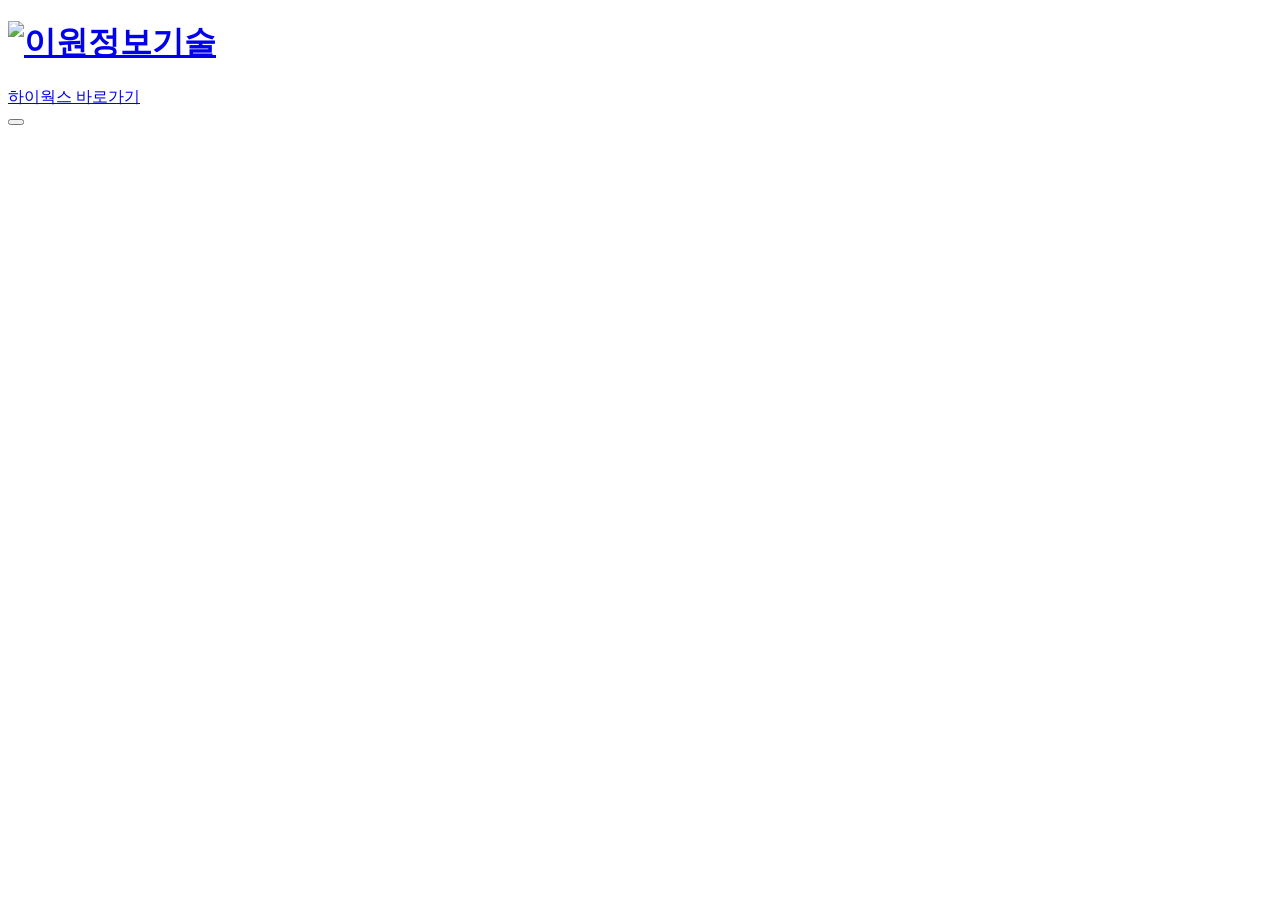
<file: src/main/resources/templates/fragments/header.html>
<!DOCTYPE html>
<html xmlns:th="http://www.thymeleaf.org">
<div th:fragment="header" class="header">
	
	<div class="header__logo">
		<h1><a href="/main"><img th:src="@{/img/logo-vertical-white2.svg}" alt="이원정보기술"></a></h1>
	</div>
	
	<div class="header__nav">
		<div class="header__system" id="sysListContainer"></div>	
		
		<div class="header__utill">
			<a href="http://webmail.e1i.co.kr" target="_blank" class="btn btn--subtle btn--gray">
				하이웍스 바로가기
				<i class="icon icon-window icon--gray" aria-hidden="true"></i>
			</a>
		</div>		
	</div>
	
	<div class="header__icons only-mobile">
		<button type="button" aria-label="전체메뉴" class="btn-icon gnb-open">
		    <i class="icon icon-menu icon--black" aria-hidden="true"></i>
		</button>
	</div>

	<script>
		(function () {
			// DOM 준비 후 실행
			document.addEventListener("DOMContentLoaded", function () {

				/* =========================
				   Responsive
				========================= */
				function setResponsive() {
					const wrap = document.querySelector(".wrap");
					if(!wrap) return;
	
					const deviceWidth = document.body.clientWidth;
	
					if(deviceWidth <= 768){
						wrap.classList.add("responsive-mobile");
					}else{
						wrap.classList.remove("responsive-mobile");
					}
				}
	
				let resizeTimer;
	
				window.addEventListener("resize", function () {
					clearTimeout(resizeTimer);
					resizeTimer = setTimeout(function () {
						setResponsive();
						document.querySelector(".gnb").classList.remove("isOpen");
					}, 100);
				});
	
				window.addEventListener("load", function () {
					setResponsive();
				});
	
				/* =========================
					Mobile GNB
				========================= */
				const closeBtn = document.querySelector(".gnb-close");
				const openBtn = document.querySelector(".gnb-open");
				const gnb = document.querySelector(".gnb");
	
				closeBtn.addEventListener("click", function () {
					gnb.classList.remove("isOpen");
				});
				openBtn.addEventListener("click", function (){
					gnb.classList.add("isOpen");				
				});
				
				
			});
		})();
	</script>
	
</div>
</html>
</file>
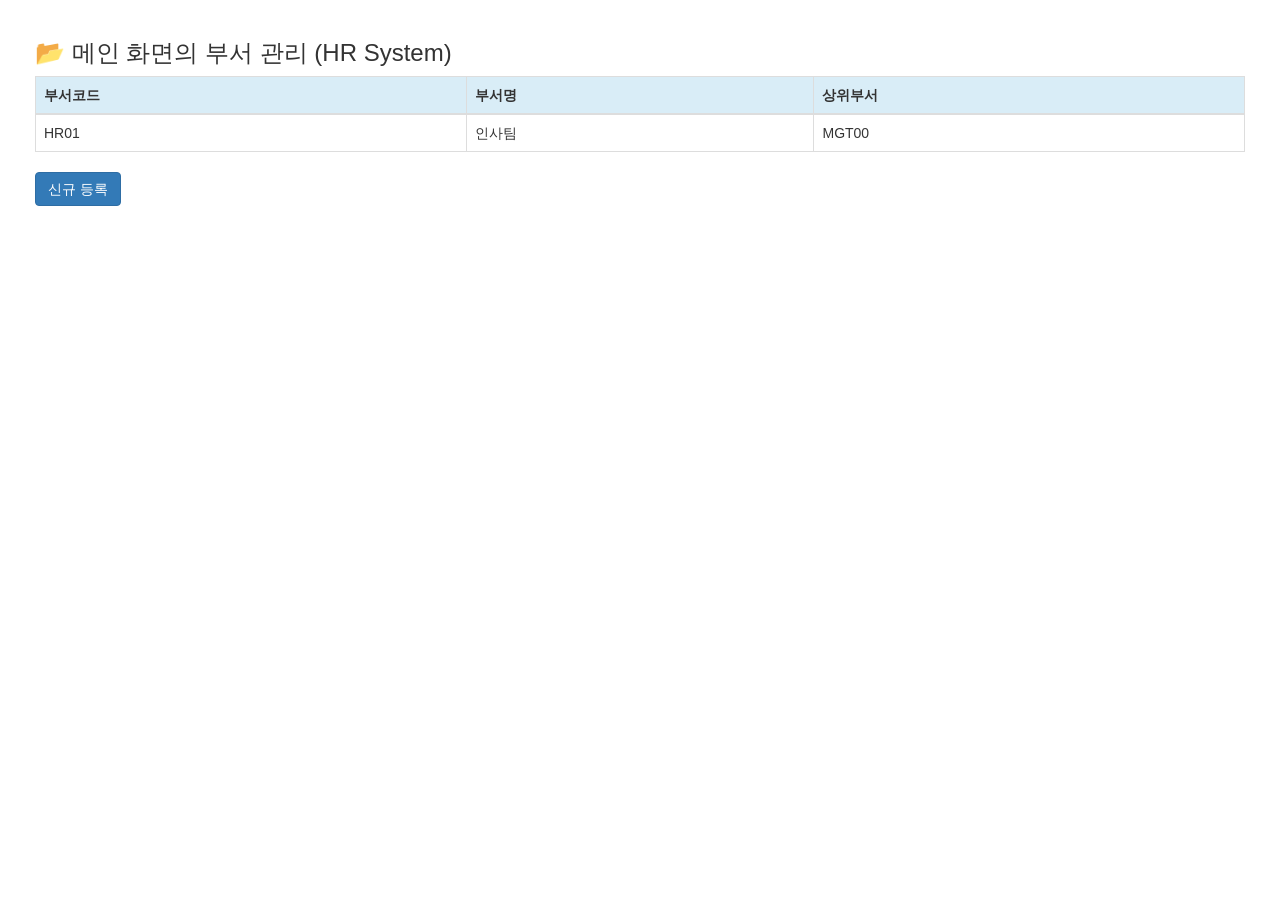
<file: src/main/resources/templates/epm/dept/deptList.html>
<!DOCTYPE html>
<html xmlns:th="http://www.thymeleaf.org">
<head>
    <meta charset="UTF-8">
    <link rel="stylesheet" href="https://maxcdn.bootstrapcdn.com/bootstrap/3.3.7/css/bootstrap.min.css">
    <th:block th:replace="~{fragments/config :: config}"></th:block>
	<th:block layout:fragment="individual_config"></th:block>
	 <style>
        body { background-color: #fff; padding: 20px; } /* 흰색 배경 유지 */
    </style>
</head>
<body>
    <div id="bizContent" class="container-fluid">
        <h3>📂 메인 화면의 부서 관리 (HR System)</h3>
        <table class="table table-bordered table-hover">
            <thead>
                <tr class="info">
                    <th>부서코드</th>
                    <th>부서명</th>
                    <th>상위부서</th>
                </tr>
            </thead>
            <tbody>
                <tr th:each="dept : ${deptList}">
                    <td th:text="${dept.deptCode}">HR01</td>
                    <td th:text="${dept.deptName}">인사팀</td>
                    <td th:text="${dept.upperDeptCode}">MGT00</td>
                </tr>
            </tbody>
        </table>
        <button class="btn btn-primary">신규 등록</button>
    </div>
	<div id="grid"></div>
	
    <script>
        $(document).ready(function() {
            // 컨텐츠 높이를 계산하여 부모 창(Portal Main)으로 전송
            function sendHeight() {
                var height = $('#bizContent').outerHeight(true);
                // postMessage API 사용
                window.parent.postMessage({ type: 'resize', height: height }, '*');
            }
            
            sendHeight(); // 로드 시 전송
            $(window).resize(sendHeight); // 창 크기 변경 시 전송
        });
    </script>
	<script th:src="@{/js/draw.js}"></script>
	<script th:src="@{/js/dept/dept.js}"></script>
</body>
</html>
</file>
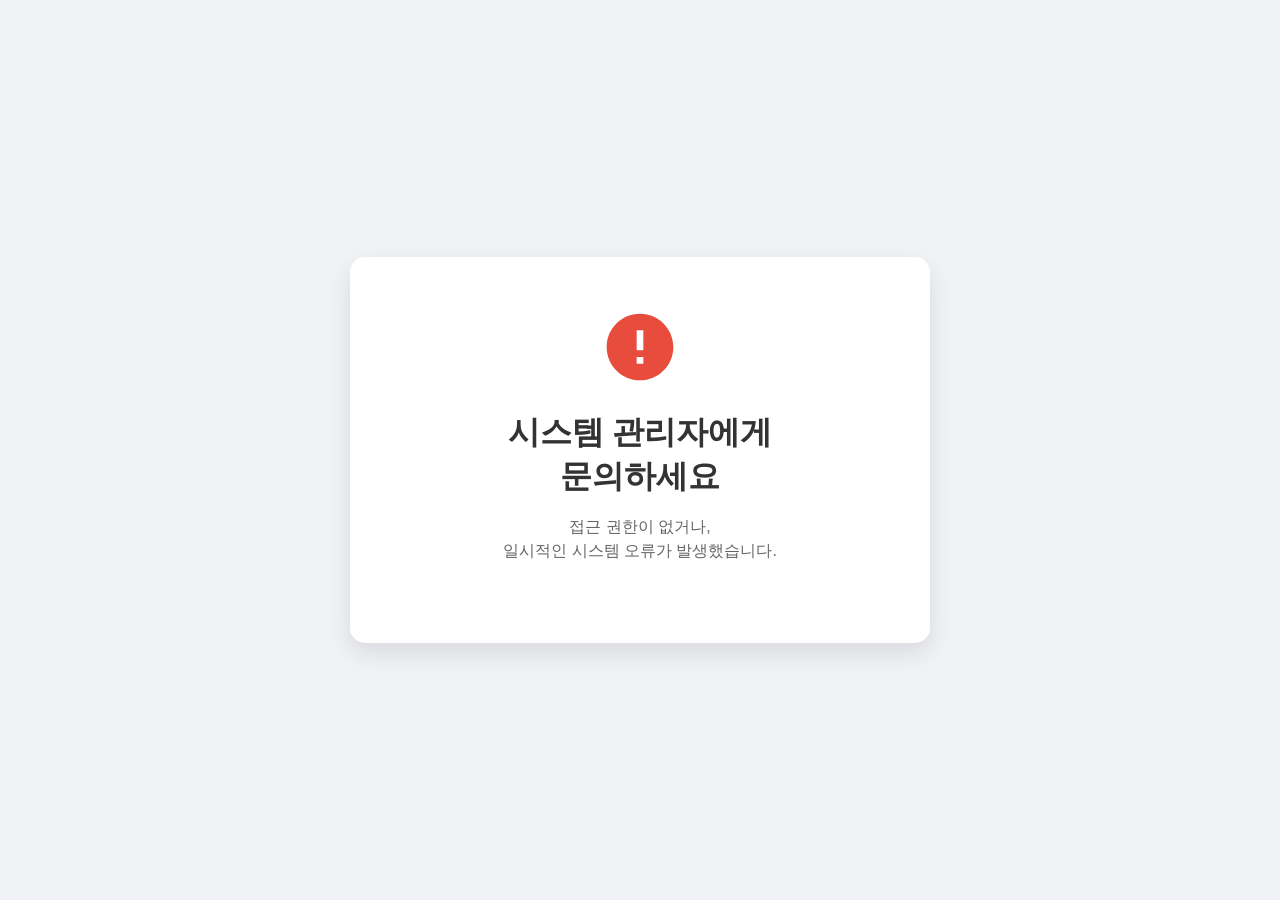
<file: src/main/resources/templates/zzz/error/access-denied.html>
<!DOCTYPE html>
<html lang="ko" xmlns:th="http://www.thymeleaf.org">
<head>
    <meta charset="UTF-8">
    <meta name="viewport" content="width=device-width, initial-scale=1.0">
    <title>시스템 알림</title>
    <style>
        /* 1. 전체 화면 중앙 정렬을 위한 설정 */
        body {
            margin: 0;
            padding: 0;
            height: 100vh;
            display: flex; /* 플렉스박스 사용 */
            justify-content: center; /* 가로 중앙 */
            align-items: center; /* 세로 중앙 */
            background-color: #f0f2f5; /* 연한 회색 배경 */
            font-family: 'Malgun Gothic', 'Noto Sans KR', sans-serif;
        }

        /* 2. 하얀색 카드 박스 디자인 */
        .message-box {
            background-color: #ffffff;
            padding: 50px 40px;
            border-radius: 15px; /* 둥근 모서리 */
            box-shadow: 0 10px 25px rgba(0, 0, 0, 0.1); /* 그림자 효과 */
            text-align: center;
            max-width: 500px;
            width: 90%;
        }

        /* 3. 경고 아이콘 스타일 (SVG) */
        .icon-warning {
            width: 80px;
            height: 80px;
            fill: #e74c3c; /* 빨간색 (경고색) */
            margin-bottom: 20px;
            animation: bounce 2s infinite; /* 살짝 움직이는 효과 (선택사항) */
        }

        /* 4. 메인 문구 스타일 */
        h1 {
            font-size: 32px; /* 글자 크기 크게 */
            color: #333333;
            margin: 0 0 15px 0;
            font-weight: 800; /* 두껍게 */
        }

        /* 5. 보조 문구 스타일 */
        p {
            font-size: 16px;
            color: #666666;
            margin-bottom: 30px;
            line-height: 1.5;
        }

        /* 6. 버튼 스타일 */
        .btn-home {
            display: inline-block;
            padding: 12px 30px;
            background-color: #34495e; /* 남색 */
            color: white;
            text-decoration: none;
            border-radius: 5px;
            font-weight: bold;
            font-size: 16px;
            transition: background-color 0.3s;
        }
        .btn-home:hover {
            background-color: #2c3e50; /* 호버 시 색상 변경 */
        }

        /* 아이콘 애니메이션 정의 */
        @keyframes bounce {
            0%, 20%, 50%, 80%, 100% {transform: translateY(0);}
            40% {transform: translateY(-10px);}
            60% {transform: translateY(-5px);}
        }
    </style>
</head>
<body>

    <div class="message-box">
        <svg class="icon-warning" xmlns="http://www.w3.org/2000/svg" viewBox="0 0 24 24">
            <path d="M12 2C6.48 2 2 6.48 2 12s4.48 10 10 10 10-4.48 10-10S17.52 2 12 2zm1 15h-2v-2h2v2zm0-4h-2V7h2v6z"/>
        </svg>

        <h1>시스템 관리자에게<br>문의하세요</h1>
        
        <p>
            접근 권한이 없거나, <br>
            일시적인 시스템 오류가 발생했습니다.
        </p>
       <!--
        <a href="/" th:href="@{/}" class="btn-home">메인으로 이동</a>
		-->
    </div>

</body>
</html>
</file>
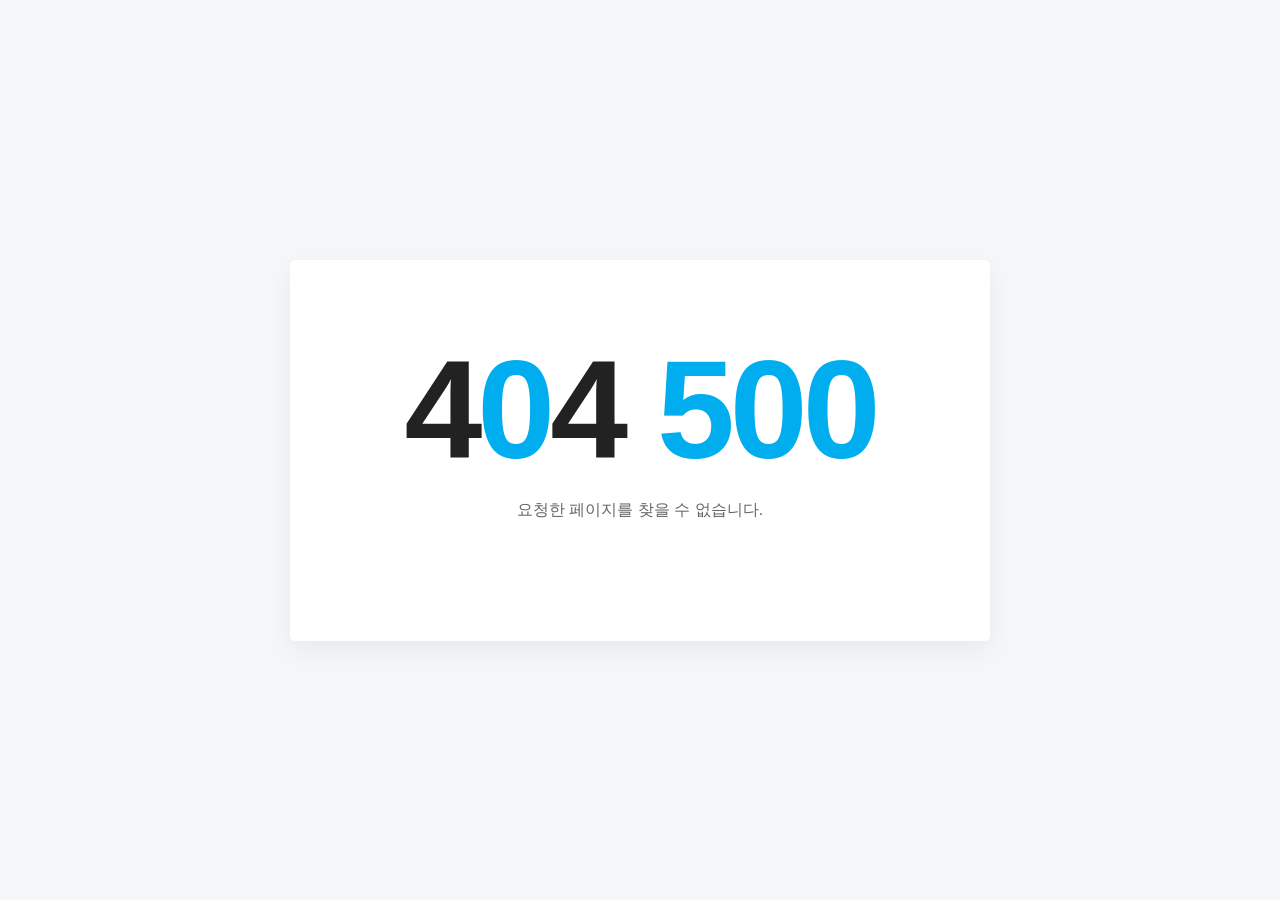
<file: src/main/resources/templates/zzz/error/errorPage.html>
<!DOCTYPE html>
<html xmlns:th="http://www.thymeleaf.org">
<head>
    <meta charset="UTF-8">
    <title>Page Not Found</title>
    <style>
        /* 기본 초기화 */
        * {
            margin: 0;
            padding: 0;
            box-sizing: border-box;
        }

        body {
            font-family: 'Segoe UI', 'Malgun Gothic', 'Apple SD Gothic Neo', sans-serif;
            background-color: #f4f6f8; /* 배경색: 옅은 회색 */
            display: flex;
            justify-content: center;
            align-items: center;
            height: 100vh; /* 화면 꽉 채우기 */
        }

        /* 흰색 카드 박스 */
        .error-container {
            background-color: #ffffff;
            width: 100%;
            max-width: 700px; /* 적당한 너비 */
            padding: 80px 40px;
            text-align: center;
            box-shadow: 0 10px 25px rgba(0,0,0,0.05); /* 부드러운 그림자 */
            border-radius: 5px; /* 모서리 살짝 둥글게 */
        }

        /* 404 텍스트 디자인 */
        .error-code {
            font-size: 140px;
            font-weight: 900;
            color: #222;
            line-height: 1;
            margin-bottom: 20px;
            letter-spacing: -5px;
        }

        /* 가운데 0 파란색 포인트 */
        .error-code span {
            color: #00aeef; /* 이미지의 하늘색 */
        }

        /* 영문 메시지 */
        .msg-en {
            font-size: 14px;
            color: #444;
            text-transform: uppercase; /* 대문자 변환 */
            letter-spacing: 1px;
            margin-bottom: 10px;
            font-weight: 600;
        }

        /* 한글 메시지 */
        .msg-kr {
            font-size: 16px;
            color: #666;
            margin-bottom: 40px;
            font-weight: normal;
        }

        /* 검색창 영역 */
        .search-wrap {
            position: relative;
            width: 300px;
            margin: 0 auto;
        }

        /* 검색 입력 필드 */
        .search-input {
            width: 100%;
            padding: 12px 20px;
            padding-right: 40px; /* 아이콘 공간 확보 */
            border: 1px solid #ddd;
            border-radius: 50px; /* 둥근 캡슐 모양 */
            outline: none;
            font-size: 14px;
            color: #666;
            transition: border-color 0.3s;
        }

        .search-input:focus {
            border-color: #00aeef;
        }

        .search-input::placeholder {
            color: #aaa;
        }

        /* 검색 아이콘 (SVG 사용) */
        .search-btn {
            position: absolute;
            right: 15px;
            top: 50%;
            transform: translateY(-50%);
            background: none;
            border: none;
            cursor: pointer;
            color: #aaa;
            padding: 0;
            display: flex;
            align-items: center;
        }
        
        .search-btn svg {
            width: 16px;
            height: 16px;
            fill: #999;
        }

    </style>
</head>
<body>

    <div class="error-container">
        <h1 class="error-code">
            <th:block th:if="${errorCode == '404'}">
                4<span>0</span>4
            </th:block>
            <th:block th:unless="${errorCode == '404'}">
                <span th:text="${errorCode}">500</span>
            </th:block>
        </h1>
		<!--
        <p class="msg-en">THE PAGE YOU REQUESTED COULD NOT BE FOUND</p>
		-->
        <p class="msg-kr" th:text="${errorMessage != null ? errorMessage : '요청한 페이지를 찾을 수 없습니다.'}">
            요청한 페이지를 찾을 수 없습니다.
        </p>
    </div>

</body>
</html>
</file>
